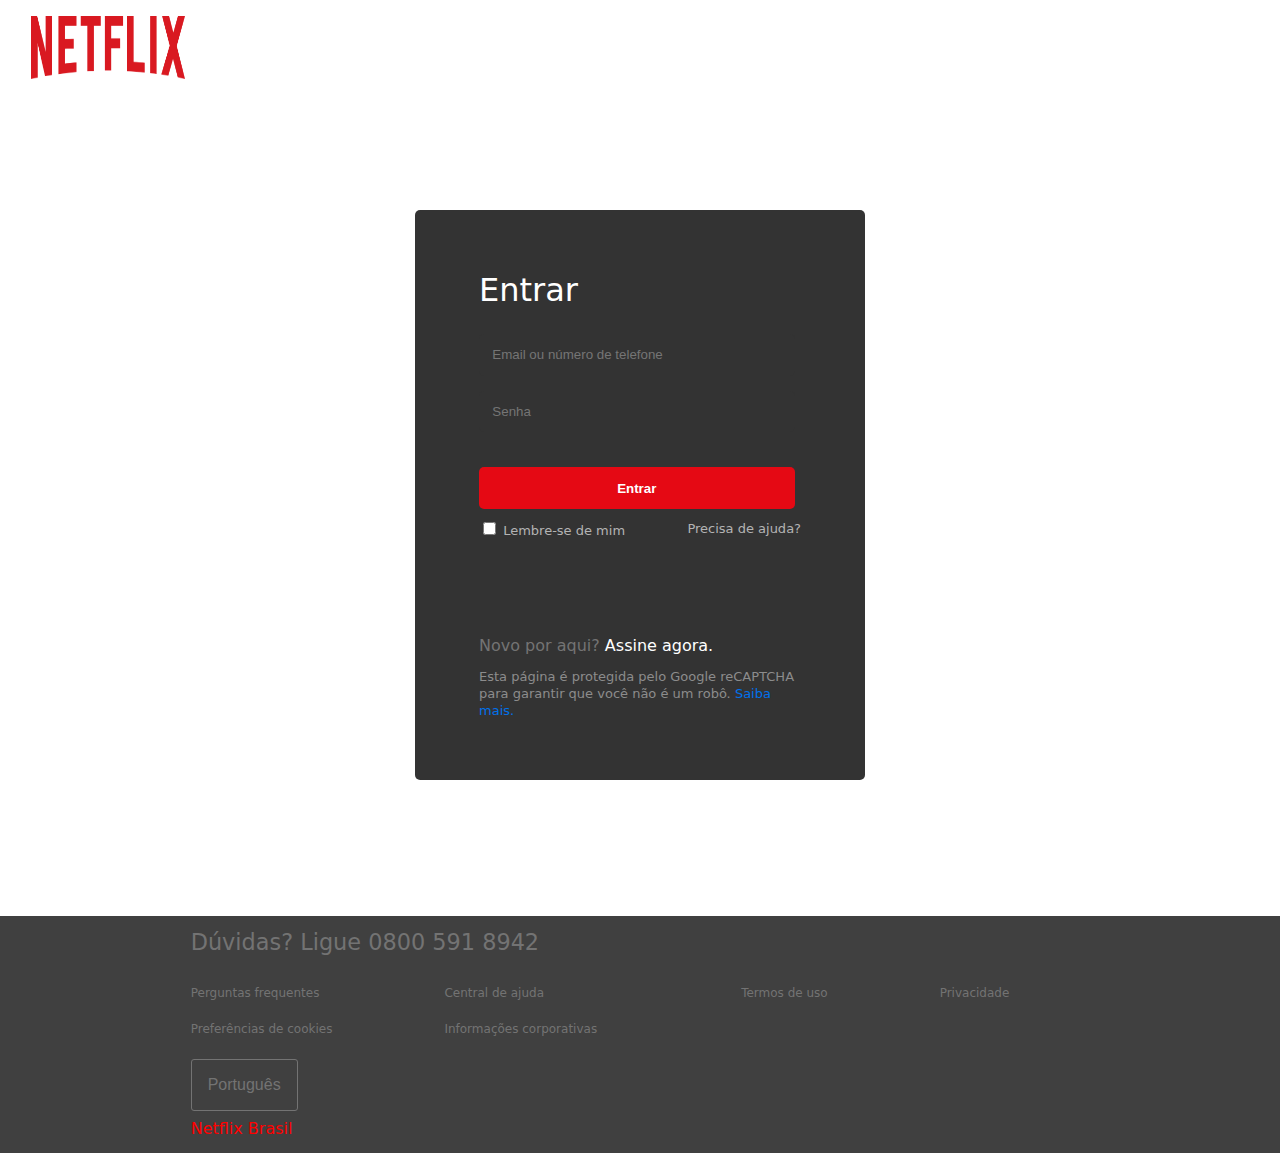
<file: login.html>
<!DOCTYPE html>
<html lang="en">

<head>
    <meta charset="UTF-8">
    <meta http-equiv="X-UA-Compatible" content="IE=edge">
    <meta name="viewport" content="width=device-width, initial-scale=1.0">
    <link rel="stylesheet" href="./reset.css">
    <link rel="stylesheet" href="./stylelogin.css">
    <title>Netflix - Login</title>
</head>
<div id="background"> 
        <header id="cabecalho">
            <a href="./index.html"><img src="./img/Netflix_2015_logo.svg.png" id="imagem-logo"></a>
        </header>
        <div id="login">
        <div id="container">
            <h1 id="container_titulo">Entrar</h1>
            <input type="email" for="email" class="inp-login-pass" placeholder="Email ou número de telefone">
            <input type="password" for="password" id="inp-pass" class="inp-login-pass" placeholder="Senha">
            <button id="button-login">Entrar</button>
            <div id="checkbox_help">
                <div>
                    <input type="checkbox" id="lembresedemim" name="subscribe" value="newsletter">
                    <label for="lembresedemim"> Lembre-se de mim</label>
                </div>
                <a href="#" id="a_ajuda">Precisa de ajuda?</a>
            </div>
            <p id="p_novo-por-aqui">Novo por aqui? <a href="#" id="a_assinatura">Assine agora.</a></p>
            <p id="p_aviso">Esta página é protegida pelo Google reCAPTCHA para garantir que você não é um robô. <a href="#" id="a_saiba-mais">Saiba mais.</a></p>
        </div>
    </div>
    <footer>
        <div id="side-footer">
            <h1 id="titulo-footer">Dúvidas? Ligue 0800 591 8942</h1>
            <ul class="ul-lista-footer">
                <li class="lista-footer">
                    <a href="#" class="item_lista-footer"><p class="p-footer">Perguntas frequentes</p></a>
                    <a href="#" class="item_lista-footer"><p class="p-footer">Preferências de cookies</p ></a>

                </li>
                <li class="lista-footer">
                <a href="#" class="item_lista-footer"><p class="p-footer">Central de ajuda</p><a>
                    <a href="#" class="item_lista-footer"><p class="p-footer">Informações corporativas</p><a>

                        </li>
                        <li class="lista-footer">
                        <a href="#" class="item_lista-footer"><p class="p-footer">Termos de uso</p></a>

                    </li>
                    <li class="lista-footer">
                    <a href="#" class="item_lista-footer"><p class="p-footer">Privacidade</p></a>

                </li>        
            </ul>
            <button class="botao-cabecalho-footer"><ion-icon name="globe-outline" id="icone-globo"></ion-icon>Português<ion-icon name="caret-down-sharp"></ion-icon></button>
           <p id="footer-netflix">Netflix Brasil</p>
        </div>
    </div>
</footer>
</div>
</body>
</html>
</file>
<file: stylelogin.css>
#background {
    background: url(https://assets.nflxext.com/ffe/siteui/vlv3/0678255b-ecfd-4775-999a-0680d539f07c/585f466c-653d-46f4-af30-bbf18e0aafe9/BR-pt-20221128-popsignuptwoweeks-perspective_alpha_website_medium.jpg);
    font-family: system-ui, -apple-system, BlinkMacSystemFont, 'Segoe UI', Roboto, Oxygen, Ubuntu, Cantarell, 'Open Sans', 'Helvetica Neue', sans-serif;
    width: auto;
    height: auto;
    overflow-x: hidden;
    background-repeat: no-repeat;
    background-size: cover;
    background-position: center;
}

#background #cabecalho {
    margin-top: 1rem;
    margin-left: 1rem;
    position: relative;
    height: 100vh;
    width: 100%;
}

#background #cabecalho #imagem-logo {
    height: 7vh;
    width: 12vw;
    margin-left: 15px;
}

#background #cabecalho #imagem-logo:hover {
    transform: scale(1.1);
    transition: 0.5s;
}

#container {
    background-color: rgba(0,0,0,.80);
    position: absolute;
    top: 55%;
    left: 50%;
    transform: translate(-50%, -50%);
    border-radius: 5px;
    color: white;
    width: 450px;
    height: 570px;
    box-sizing: border-box;
    padding: 4em;
    display: flex;
    flex-direction: column;
}

#container #container_titulo {
    font-size: 32px;
    font-weight: 500;
    margin-bottom: 28px
}

#container .inp-login-pass {
    background: #333;
    outline: none;
    color: white;
    padding: 1em;
    border-radius: 5px;
    border: none;
    width: 90%;
}

#container #inp-pass {
    margin: 15px 0 35px 0;
}

#container #button-login {
    background: #e50914;
    border: none;
    padding: 1em;
    border-radius: 5px;
    color: white;
    font-weight: 700;
    margin-bottom: 10px;
    width: 98%;
    cursor: pointer;
}


#checkbox_help {
    display: flex;
    font-size: 13px;
    align-items: center;
    justify-content: space-between;
    color: #b3b3b3
}

#checkbox_help #lembresedemim {
    background-color: #b3b3b3;
}

#checkbox_help #a_ajuda {
    text-decoration: none;
    color: #b3b3b3
}

#container #p_novo-por-aqui {
    color: #737373;
    font-size: 16px;
    font-weight: 400;
    margin: 100px 0 15px 0
}

#container #p_novo-por-aqui #a_assinatura {
    text-decoration: none;
    color: white;
}


#container #p_aviso {
    color: #8c8c8c;
    font-size: 13px;
    line-height: 1.3em;
}

#container #p_aviso #a_saiba-mais {
    text-decoration: none;
    color: #0071eb;
}
footer {
    display: flex;
    flex-direction: column;
    max-height: 500px;
    margin: 0 auto;
    text-align: initial;
    color: red;
    background: rgba(0,0,0,.75);
    padding-bottom: 1em;
}

footer #side-footer {
    margin: 0 auto;
}

footer #side-footer #titulo-footer {
    margin: 15px 0 5px 0;
    color: #737373;
    font-size:1.4rem
}

footer #side-footer .ul-lista-footer {
    display: flex;
    gap: 2em;
    color: #737373;
}

footer #side-footer .ul-lista-footer .lista-footer{
    color: #737373;
}

footer #side-footer .ul-lista-footer .lista-footer .item_lista-footer{
    color: #737373;
    text-decoration:none;
}

footer #side-footer .ul-lista-footer .lista-footer .item_lista-footer .p-footer{
    font-size: 12px;
    font-weight: 500;
    margin-top: 35px;
    margin-right: 80px;
    line-height: 0.5px;
}

footer #side-footer .botao-cabecalho-footer {
    margin-top: 30px;
    padding: 1em;
    font-size: 5rem;
    color: #737373;
    background-color: transparent;
    border: 0.1px solid #737373;
    font-size: 1rem;
    border-radius: 3px;
    align-items: center;
    display: flex;
}

footer #side-footer #footer-netflix {
    margin-top: 10px;
    color: red;
}
</file>
